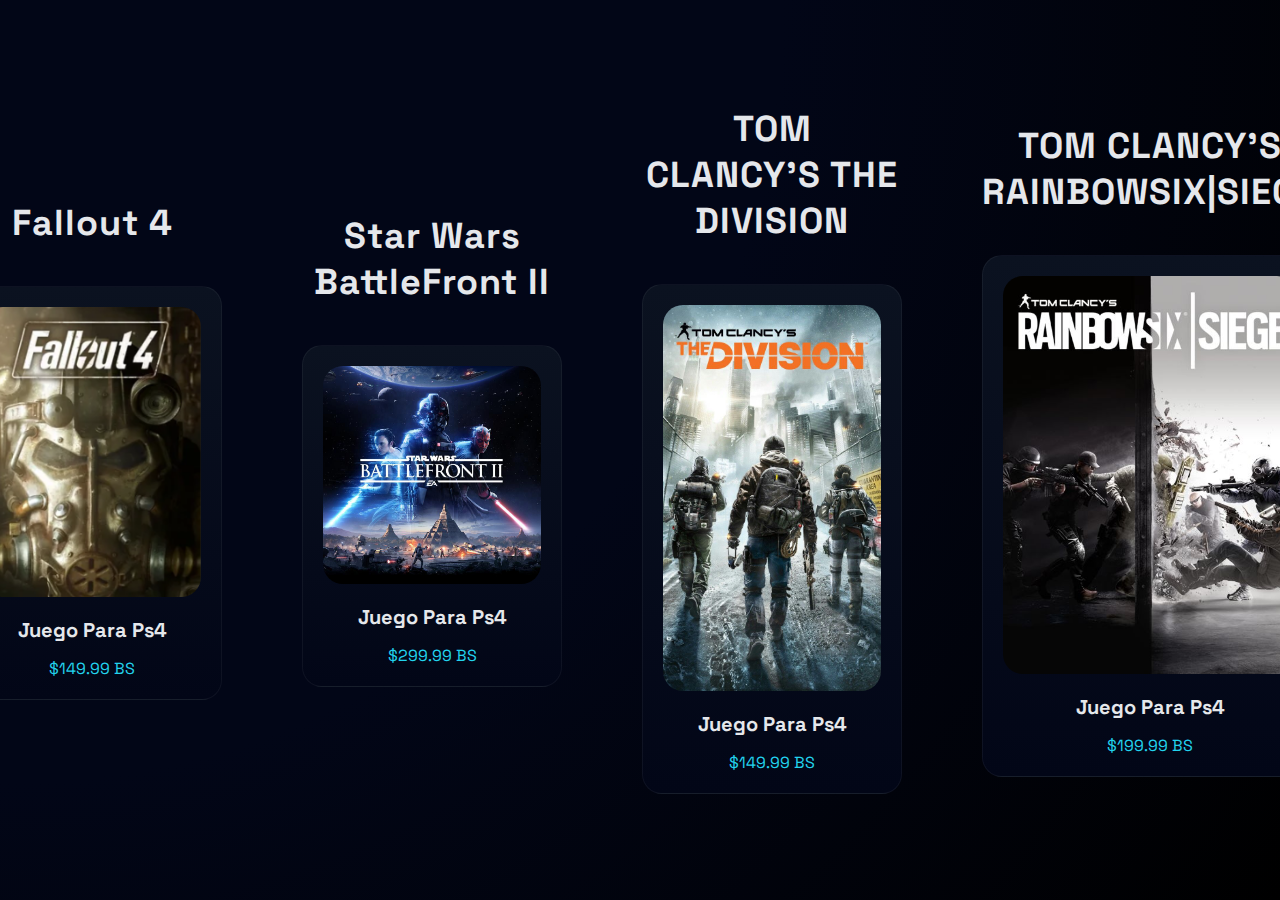
<file: index.html>
<!DOCTYPE html>
<html lang="es">
<head>
    <meta charset="UTF-8">
    <title>Tienda Premium</title>
    <!-- Fuente futurista -->
    <link href="https://fonts.googleapis.com/css2?family=Space+Grotesk:wght@300;500;700&display=swap" rel="stylesheet">

    <!-- Animate.css -->
    <link rel="stylesheet" href="https://cdnjs.cloudflare.com/ajax/libs/animate.css/4.1.1/animate.min.css"/>

    <!-- AOS -->
    <link href="https://unpkg.com/aos@2.3.4/dist/aos.css" rel="stylesheet">
    <script src="https://unpkg.com/aos@2.3.4/dist/aos.js"></script>


    <link href="https://fonts.googleapis.com/css2?family=Inter:wght@400;600&display=swap" rel="stylesheet">
    <link rel="stylesheet" href="https://cdnjs.cloudflare.com/ajax/libs/animate.css/4.1.1/animate.min.css"/>
    <link rel="stylesheet" href="style.css">
    <link rel="stylesheet" href="index.css">
</head>
<body>

<div class="store-container">
    <h1 class="title">Fallout 4</h1>

    <div class="products">
        <div class="product-card animate__animated animate__fadeInUp" onclick="irAPago()">
            <a href="pago.html">
                <img src="Fallout-4-img.png" style="border-radius:20px;width: 100%;">
            </a>
            <h2 style="margin:15px;">Juego Para Ps4</h2>
            <p>$149.99 BS</p>
        </div>
    </div>
</div>
<div class="store-container">
    <h1 class="title">Star Wars BattleFront II</h1>

    <div class="products">
        <div class="product-card animate__animated animate__fadeInUp" onclick="irAPago()">
            <a href="pago.html">
                <img src="BattleFront-II.jpg" style="border-radius:20px;width: 100%;">
            </a>
            <h2 style="margin:15px;">Juego Para Ps4</h2>
            <p>$299.99 BS</p>
        </div>
    </div>
</div>
<div class="store-container">
    <h1 class="title">TOM CLANCY'S THE DIVISION</h1>

    <div class="products">
        <div class="product-card animate__animated animate__fadeInUp" onclick="irAPago()">
            <a href="pago.html">
                 <img src="The-Division.jpg" style="border-radius:20px;width: 100%;">
            </a>
            <h2 style="margin:15px;">Juego Para Ps4</h2>
            <p>$149.99 BS</p>
        </div>
    </div>
</div>
<div class="store-container">
    <h1 class="title">TOM CLANCY'S RAINBOWSIX|SIEGE</h1>

    <div class="products">
        <div class="product-card animate__animated animate__fadeInUp" onclick="irAPago()">
            <a href="pago.html">
                 <img src="Rainbowsix.jpg" style="border-radius:20px;width: 100%;">
            </a>
            <h2 style="margin:15px;">Juego Para Ps4</h2>
            <p>$199.99 BS</p>
        </div>
    </div>
</div>


<script src="script.js"></script>
</body>
</html>
</file>
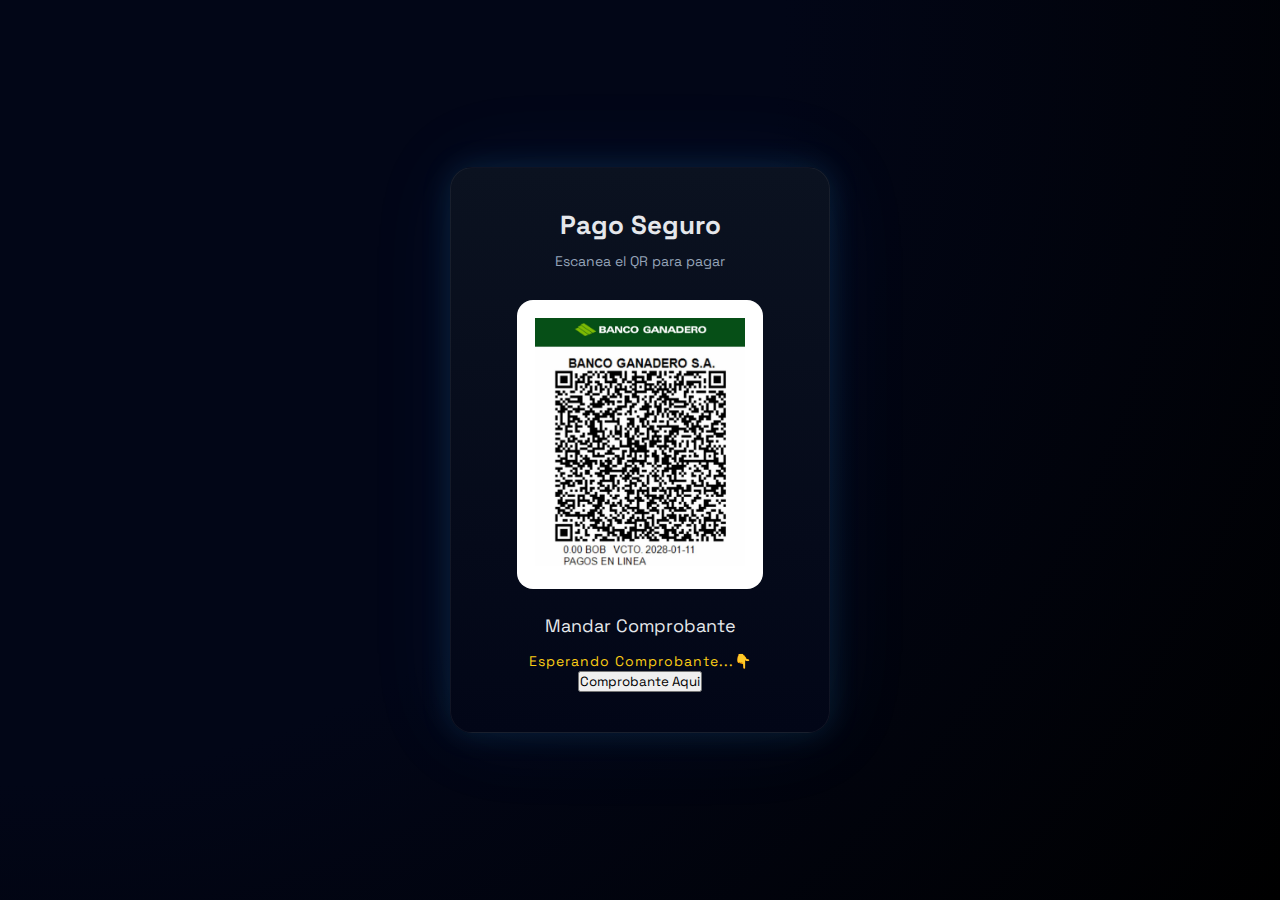
<file: pago.html>
<!DOCTYPE html>
<html lang="es">
<head>
    <meta charset="UTF-8">
    <title>Pago Seguro</title>

    <!-- Fuente futurista -->
    <link href="https://fonts.googleapis.com/css2?family=Space+Grotesk:wght@300;500;700&display=swap" rel="stylesheet">

    <!-- Animate.css -->
    <link rel="stylesheet" href="https://cdnjs.cloudflare.com/ajax/libs/animate.css/4.1.1/animate.min.css"/>

    <!-- AOS -->
    <link href="https://unpkg.com/aos@2.3.4/dist/aos.css" rel="stylesheet">
    <script src="https://unpkg.com/aos@2.3.4/dist/aos.js"></script>
    
    <link href="https://cdn.jsdelivr.net/npm/bootstrap@5.3.8/dist/css/bootstrap.min.css" rel="stylesheet" integrity="sha384-sRIl4kxILFvY47J16cr9ZwB07vP4J8+LH7qKQnuqkuIAvNWLzeN8tE5YBujZqJLB" crossorigin="anonymous">
    <link href="https://fonts.googleapis.com/css2?family=Inter:wght@300;400;600&display=swap" rel="stylesheet">
    <link rel="stylesheet" href="https://cdnjs.cloudflare.com/ajax/libs/animate.css/4.1.1/animate.min.css"/>
    <link rel="stylesheet" href="style.css">
    <link rel="stylesheet" href="pago.css">
</head>
<body>

<div class="payment-card animate__animated animate__fadeInUp">
    <h1>Pago Seguro</h1>
    <p class="subtitle">Escanea el QR para pagar</p>

    <div class="qr-box animate__animated animate__pulse animate__infinite">
        <img src="QR.jpeg">
    </div>

    <p class="amount">Mandar Comprobante</p>

    <script src="script.js"></script>
    <script>
        AOS.init();
        iniciarValidacionAutomatica();
    </script>

    <p id="estado" class="estado">Esperando Comprobante...👇</p>
    <button onclick="window.location.href='https://api.whatsapp.com/send?phone=59169008072'" type="button" class="btn btn-success">Comprobante Aqui</button>
     
</div>

<script src="script.js"></script>
<script src="https://cdn.jsdelivr.net/npm/bootstrap@5.3.8/dist/js/bootstrap.bundle.min.js" integrity="sha384-FKyoEForCGlyvwx9Hj09JcYn3nv7wiPVlz7YYwJrWVcXK/BmnVDxM+D2scQbITxI" crossorigin="anonymous"></script>
</body>
</html>
</file>
<file: style.css>
* {
    margin: 0;
    padding: 0;
    box-sizing: border-box;
    font-family: 'Space Grotesk', sans-serif;
}

body {
    min-height: 100vh;
    background: radial-gradient(circle at top left, #020617, #020617, #000);
    color: #e5e7eb;
    display: flex;
    justify-content: center;
    align-items: center;
}

/* Glow general futurista */
.glow {
    box-shadow:
        0 0 25px rgba(56,189,248,0.15),
        0 0 60px rgba(59,130,246,0.08);
}
</file>
<file: index.css>
/* CONTENEDOR PRINCIPAL */
.store-container {
    width: 100%;
    max-width: 1100px;
    padding: 40px;
    text-align: center;
}

/* TÍTULO */
.title {
    font-size: 36px;
    font-weight: 700;
    margin-bottom: 40px;
    letter-spacing: 1px;
}

/* GRID DE PRODUCTOS */
.products {
    display: grid;
    grid-template-columns: repeat(auto-fit, minmax(260px, 1fr));
    gap: 30px;
}

/* CARD DE PRODUCTO */
.product-card {
    background: linear-gradient(180deg, #0b1220, #020617);
    border-radius: 20px;
    padding: 20px;
    cursor: pointer;
    transition: transform 0.4s ease, box-shadow 0.4s ease;
    border: 1px solid rgba(255,255,255,0.05);
}

.product-card:hover {
    transform: translateY(-10px) scale(1.02);
    box-shadow:
        0 0 25px rgba(34,211,238,0.25),
        0 0 80px rgba(59,130,246,0.15);
}

/* ESPACIO PARA IMAGEN DEL PRODUCTO */
.product-image {
    width: 100%;
    height: 180px;
    background: #020617;
    border-radius: 14px;
    display: flex;
    justify-content: center;
    align-items: center;
    color: #64748b;
    font-size: 14px;
    margin-bottom: 20px;
    overflow: hidden;
}

/* SI USAS IMG REAL */
.product-image img {
    width: 100%;
    height: 100%;
    object-fit: cover;
}

/* INFO */
.product-card h2 {
    font-size: 20px;
    margin-bottom: 8px;
}

.product-card p {
    font-size: 16px;
    color: #22d3ee;
}
</file>
<file: pago.css>
.payment-card {
    background: linear-gradient(180deg, #0b1220, #020617);
    border-radius: 22px;
    padding: 40px;
    width: 380px;
    text-align: center;
    border: 1px solid rgba(255,255,255,0.06);
    box-shadow:
        0 0 30px rgba(56,189,248,0.15),
        0 0 90px rgba(59,130,246,0.08);
}

.payment-card h1 {
    font-size: 26px;
    margin-bottom: 10px;
}

.subtitle {
    font-size: 14px;
    color: #94a3b8;
    margin-bottom: 30px;
}

/* QR */
.qr-box {
    background: white;
    padding: 18px;
    border-radius: 16px;
    display: inline-block;
    margin-bottom: 25px;
    animation: qrGlow 2.5s infinite alternate;
}

.qr-box img {
    width: 210px;
}

@keyframes qrGlow {
    from {
        box-shadow: 0 0 20px #22d3ee;
    }
    to {
        box-shadow: 0 0 40px #3b82f6;
    }
}

/* MONTO */
.amount {
    font-size: 18px;
    margin-bottom: 15px;
}

/* ESTADO */
.estado {
    font-size: 14px;
    color: #facc15;
    letter-spacing: 1px;
}
</file>
